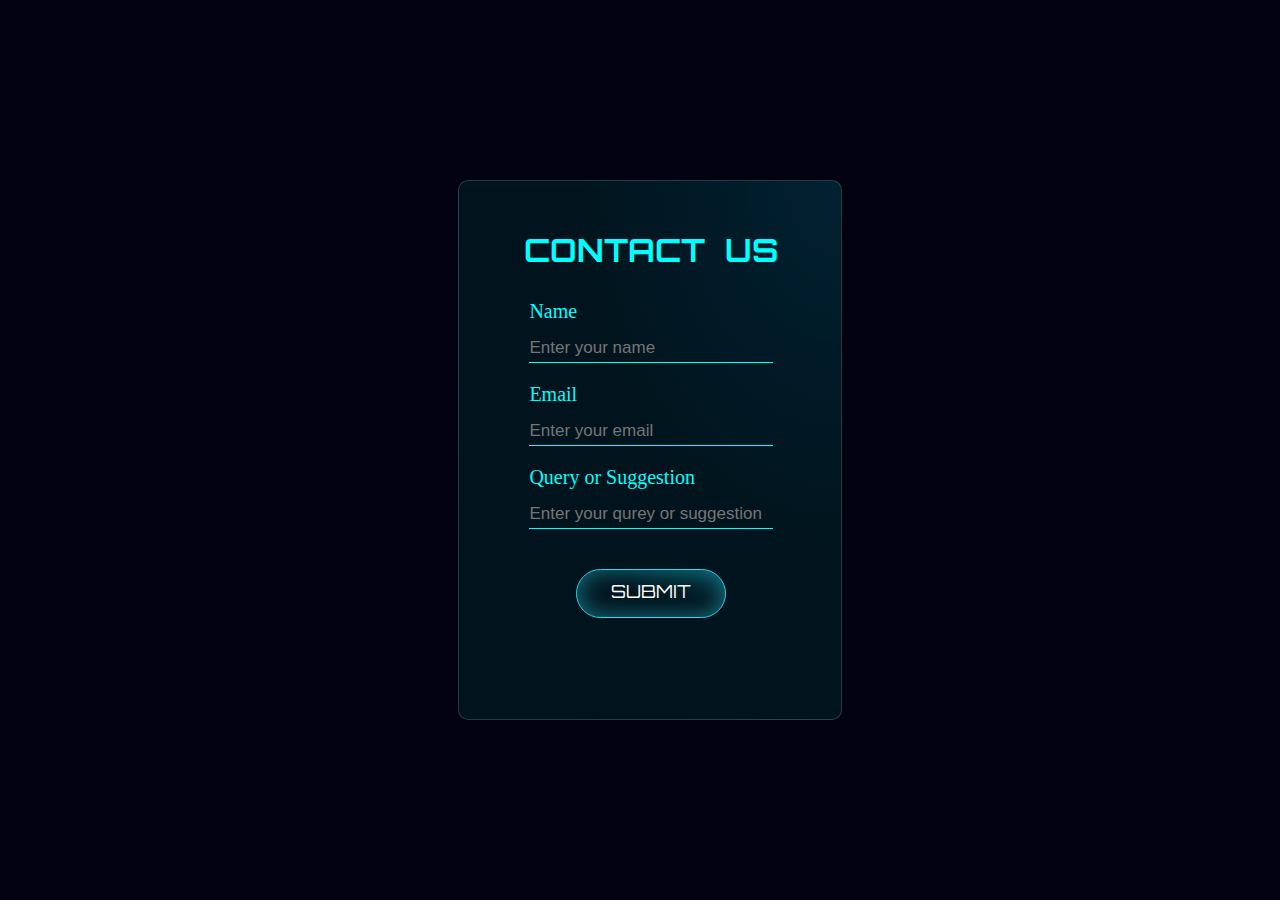
<file: contact.html>
<!DOCTYPE html>
<html lang="en">

<head>
    <meta charset="UTF-8">
    <meta name="viewport" content="width=device-width, initial-scale=1.0">
    <title>Contact Us</title>
    <link rel="stylesheet" href="contact.css">
    <link
        href="https://fonts.googleapis.com/css2?family=Lora:ital,wght@0,500;1,400&family=Orbitron:wght@400;500;800&family=Ubuntu&family=Varela+Round&display=swap"
        rel="stylesheet">
</head>

<body>
    <div class="container">
        <div class="login_container">
            <div class="login_content">
                <div class="heading">
                    <h1>CONTACT &nbsp;US</h1>
                </div>
                <div class="name">
                    <label for="">Name</label>
                    <input type="text" name="" id="" placeholder="Enter your name">
                </div>
                <div class="email">
                    <label for="">Email</label>
                    <input type="email" name="" id="" placeholder="Enter your email">
                </div>
                <div class="query">
                    <label for="">Query or Suggestion</label>
                    <input type="text" name="" id="" placeholder="Enter your qurey or suggestion" maxlength="30"/>
                </div>
                <center><input class="submit" type="submit" value="SUBMIT"></center>
            </div>
        </div>
    </div>
</body>

</html>
</file>
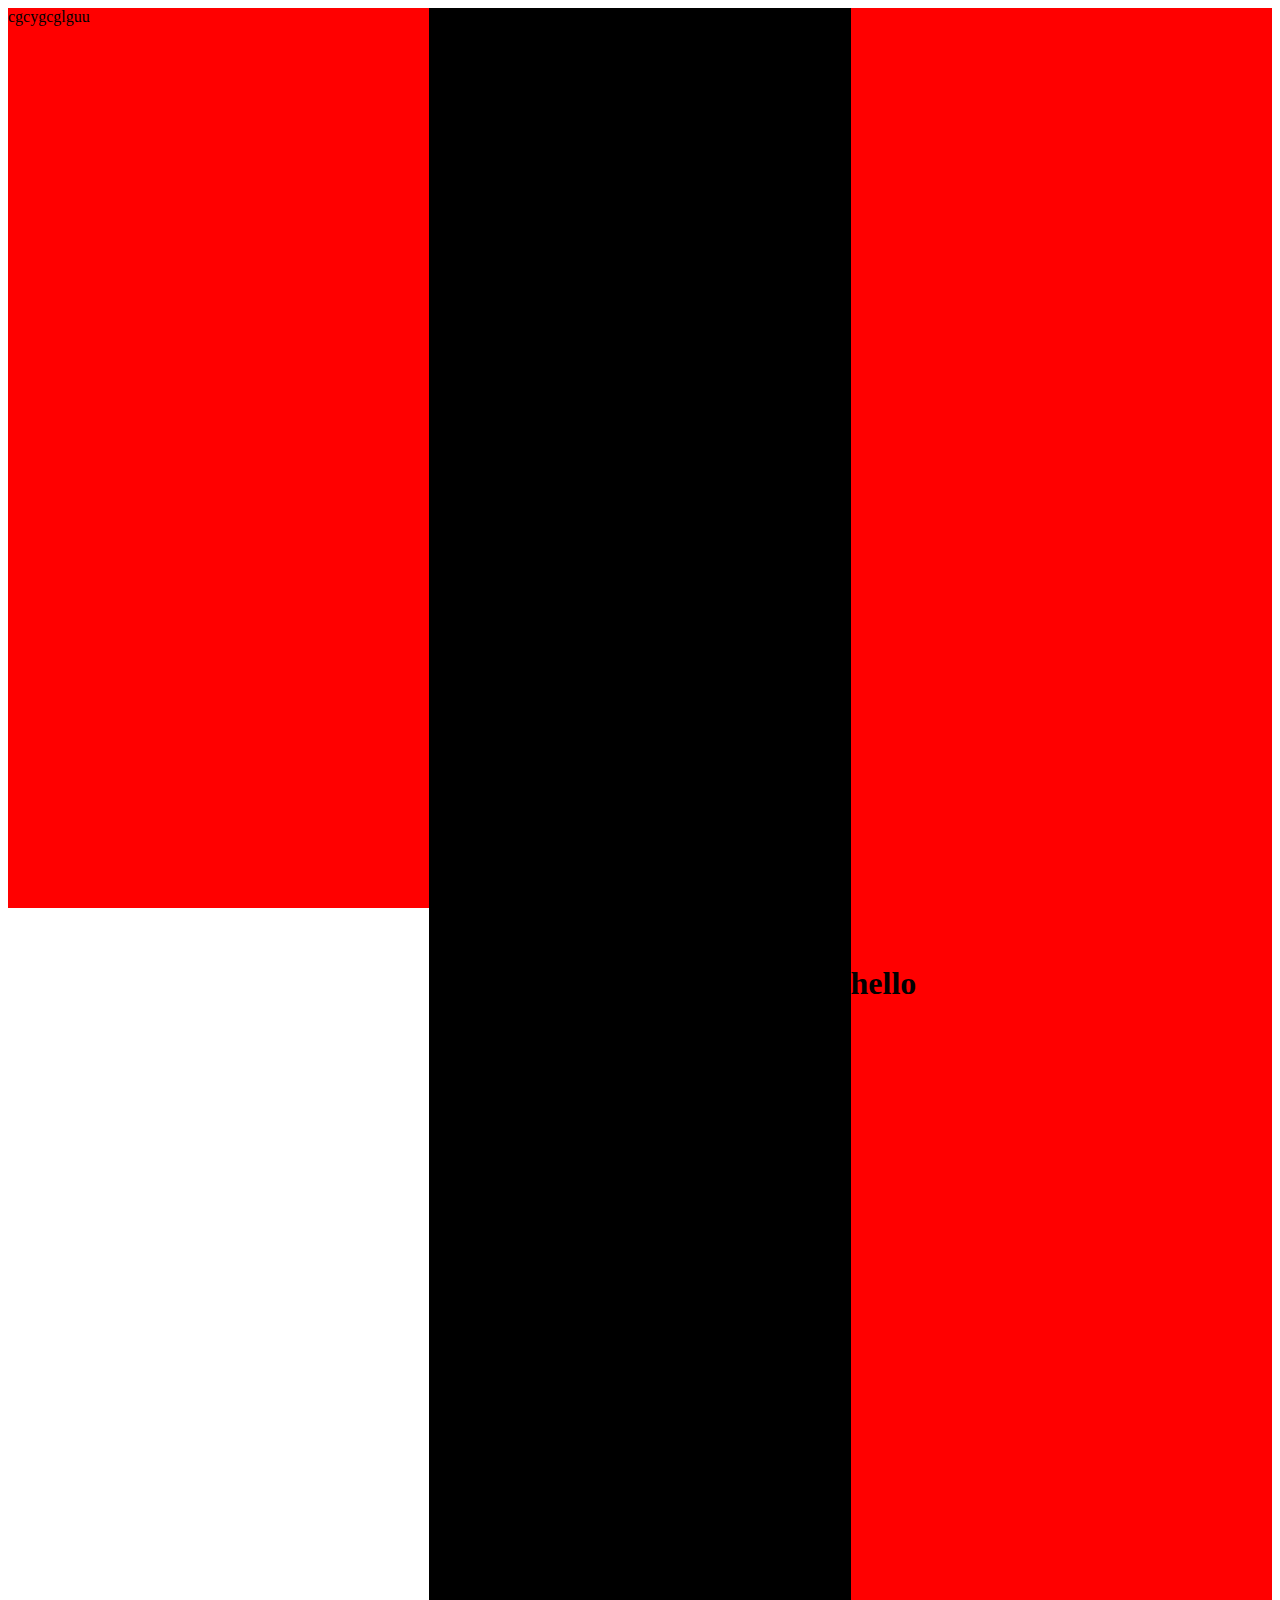
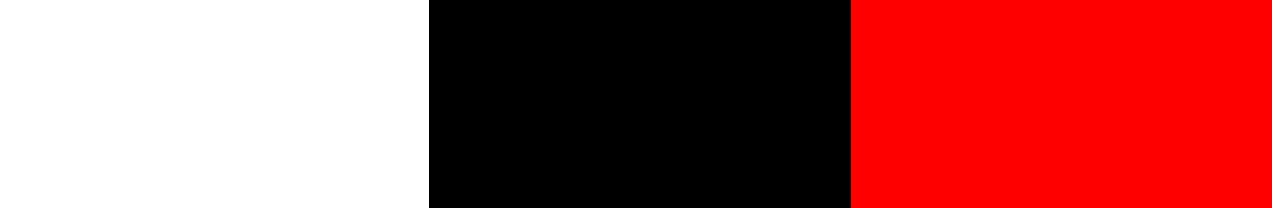
<file: hello.html>
<!DOCTYPE html>
<html lang="en">
<head>
    <meta charset="UTF-8">
    <meta name="viewport" content="width=device-width, initial-scale=1.0">
    <title>Document</title>
</head>
<body>
    <div style=" width:100%;height: 100vh;display: flex;position: sticky;" class="home">
        <div class="first" style="background-color: red;width: 33.33%;height: 100vh;position: sticky;">
            cgcygcglguu
        </div>
        <div class="second" style="background-color: black;width: 33.33%;height: 200vh;overflow:hidden;position: relative;"></div>
        <div class="third" style="background-color: red;width: 33.33%;height: 200vh;overflow:hidden;position: relative;"><br><br><br><br><br><br><br><br><br><br><br><br><br><br><br><br><br><br><br><br><br><br><br><br><br><br><br><br><br><br><br><br><br><br><br><br><br><br><br><br><br><br><br><br><br><br><br><br><br><br><br><br><h1>hello</h1></div>
    </div>
</body>
</html>
</file>
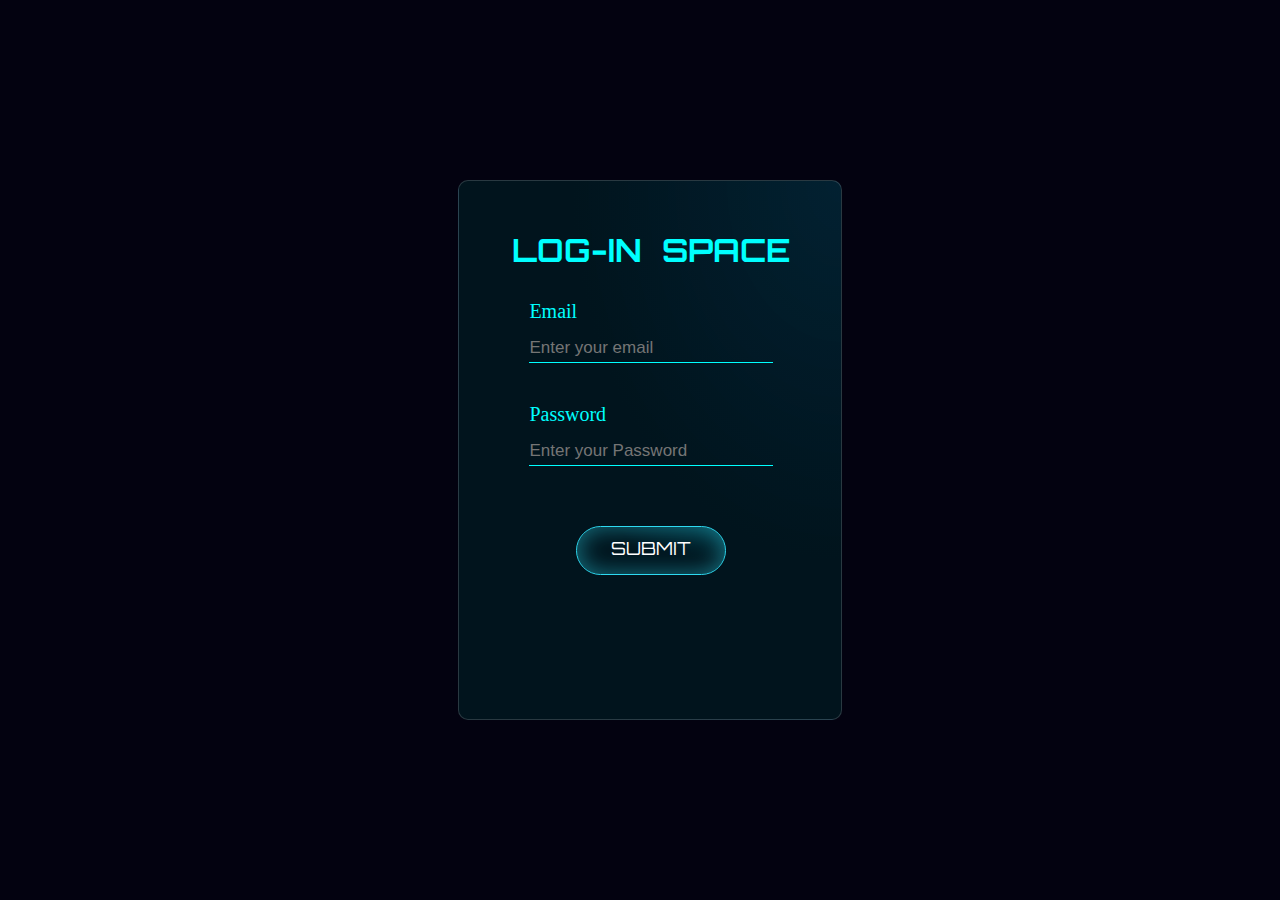
<file: login.html>
<!DOCTYPE html>
<html lang="en">

<head>
    <meta charset="UTF-8">
    <meta name="viewport" content="width=device-width, initial-scale=1.0">
    <title>Login</title>
    <link rel="stylesheet" href="login.css">
    <link
        href="https://fonts.googleapis.com/css2?family=Lora:ital,wght@0,500;1,400&family=Orbitron:wght@400;500;800&family=Ubuntu&family=Varela+Round&display=swap"
        rel="stylesheet">
</head>

<body>
    <div class="container">
        <div class="login_container">
            <div class="login_content">
                <div class="heading">
                    <h1>LOG-IN &nbsp;SPACE</h1>
                </div>
                <div class="email">
                    <label for="">Email</label>
                    <input type="email" name="" id="" placeholder="Enter your email">
                </div>
                <div class="password">
                    <label for="">Password</label>
                    <input type="password" name="" id="" placeholder="Enter your Password">
                </div>
                <center><input class="submit" type="submit" value="SUBMIT"></center>
            </div>
        </div>
    </div>
</body>

</html>
</file>
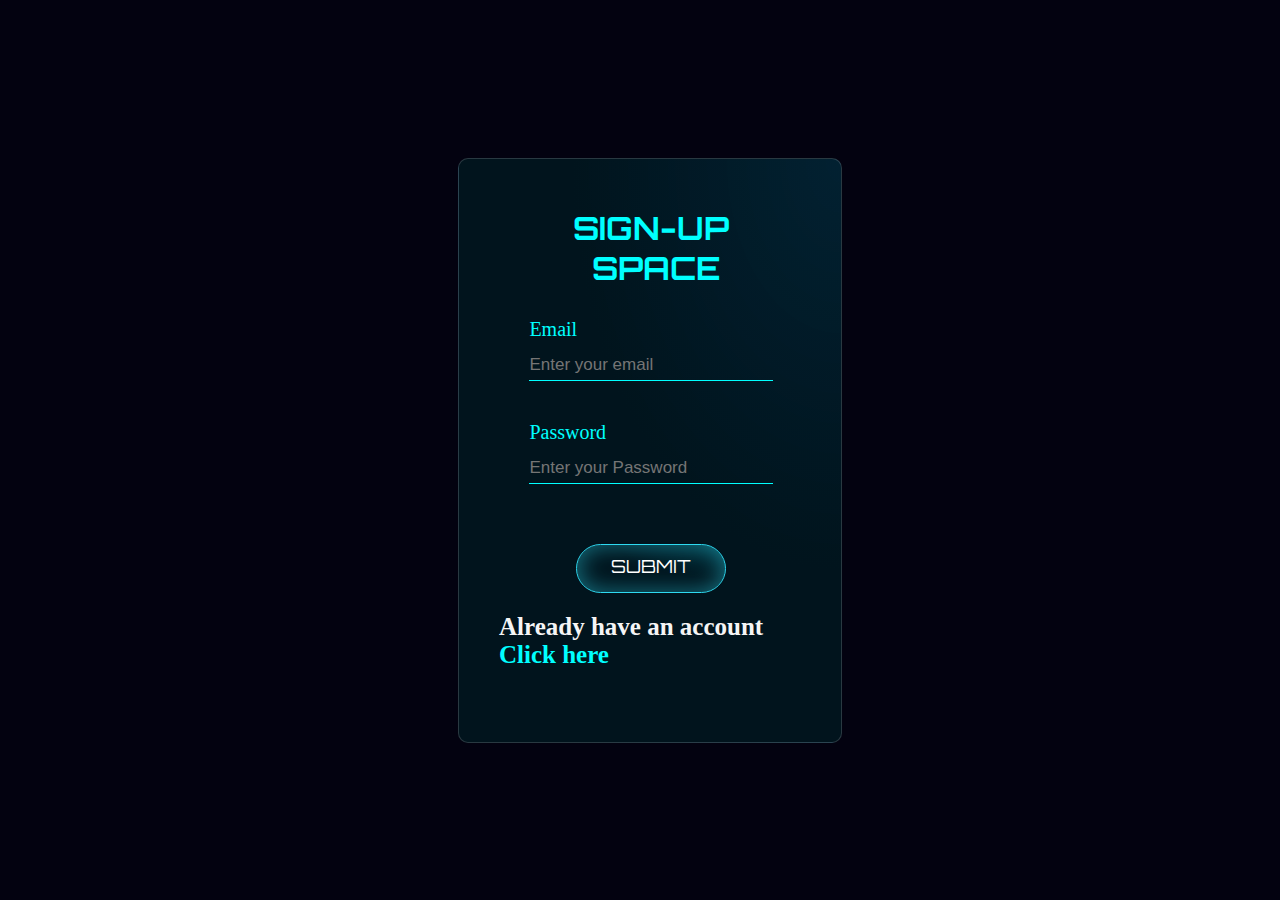
<file: signup.html>
<!DOCTYPE html>
<html lang="en">

<head>
    <meta charset="UTF-8">
    <meta name="viewport" content="width=device-width, initial-scale=1.0">
    <title>Sign-up</title>
    <link rel="stylesheet" href="signup.css">
    <link
        href="https://fonts.googleapis.com/css2?family=Lora:ital,wght@0,500;1,400&family=Orbitron:wght@400;500;800&family=Ubuntu&family=Varela+Round&display=swap"
        rel="stylesheet">
</head>

<body>
    <div class="container">
        <div class="login_container">
            <div class="login_content">
                <div class="heading">
                    <h1>SIGN-UP &nbsp;SPACE</h1>
                </div>
                <div class="email">
                    <label for="">Email</label>
                    <input type="email" name="" id="" placeholder="Enter your email">
                </div>
                <div class="password">
                    <label for="">Password</label>
                    <input type="password" name="" id="" placeholder="Enter your Password">
                </div>
                <center><input class="submit" type="submit" value="SUBMIT"></center>
                <h2>Already have an account <a href="login.html">Click here</a></h2>
            </div>
        </div>
    </div>
</body>

</html>
</file>
<file: contact.css>
*{
    margin: 0;
    padding: 0;
    box-sizing: border-box;
}
  /* @import url('https://fonts.googleapis.com/css2?family=Lora:ital,wght@0,500;1,400&family=Orbitron:wght@400;500;800&family=Ubuntu&family=Varela+Round&display=swap'); */

.container{
    width: 100%;
    height: 100vh;
    display: flex;
    justify-content: center;
    align-items: center;
    background-color: #030210;
}
.login_container{
    width: 40%;
    height: 60vh;
    display: flex;
    justify-content: center;
    background-color: #00E1FF24;
    border-radius: 28px;
}
.login_container{
    /* flex-direction: column; */
    width: 30%;
    height: 60vh;
    margin-left: 20px;
    text-align: left;
    background-color: transparent;
    background-image: radial-gradient(at top right, #00E1FF24 0%, #01141D 50%);
    padding: 40px 40px 40px 40px;
    padding: 29px 38px 12px 40px;
    border-style: solid;
    border-width: 1px 1px 1px 1px;
    border-color: #FFFFFF29;
    cursor: pointer;
    border-radius: 10px 10px 10px 10px;    
}
.login_container:hover{
    transform: translateY(-10px);
    transition: 0.7s ;
    /* transition: transform 0.3s ease-in;   */
    color: black;
    background-image: radial-gradient(at top right,#01141D 0%, #00E1FF24 50%);
}
.heading{
    width: 100%;
    justify-content: center;
    text-align: center;
    margin-top: 10px;
    color: aqua;
    margin-top: 20px;
    margin-bottom: 30px;
}
.heading h1{
    font-family: 'Orbitron', sans-serif;
}
.login_content{
    width: 100%;
    height: 60vh;
}

.name{
    width: 80%;
    display: flex;
    flex-direction: column;
    justify-self: center;
}
.name label{
    color: aqua;
    font-size: 20px;
}
.name input{
    margin-top: 10px;
    padding-left: 0px;
    width: 100%;
    height: 30px;
    border: none;
    border-bottom: 1px solid aqua;
    outline: none;
    background: transparent;
    color: aqua;
    font-size: 17px;
}

.email{
    width: 80%;
    display: flex;
    flex-direction: column;
    justify-self: center;
}
.email label{
    margin-top: 20px;
    color: aqua;
    font-size: 20px;
}
.email input{
    margin-top: 10px;
    padding-left: 0px;
    width: 100%;
    height: 30px;
    border: none;
    border-bottom: 1px solid aqua;
    outline: none;
    background: transparent;
    color: aqua;
    font-size: 17px;
}
.query{
    width: 80%;
    display: flex;
    flex-direction: column;
    justify-self: center;
}
.query label{
    color: aqua;
    font-size: 20px;
    margin-top: 20px;
}
.query input{
    margin-top: 10px;
    padding-left: 0px;
    width: 100%;
    height: 30px;
    border: none;
    border-bottom: 1px solid aqua;
    outline: none;
    background: transparent;
    color: aqua;
    font-size: 17px;
}

.submit{
    width:150px;
    height: 49px;
    margin-top: 40px;
    font-size: 18px;
    border-radius: 28px;
    background-image: radial-gradient(at top right, #00E1FF24 0%, #01141D 50%); 
    fill: #FFFFFF;
    color: #FFFFFF;
    background-color: #FFFFFF00;
    border-style: solid;
    border-width: 1px 1px 1px 1px;
    border-color: #2EDAF1;
    border-radius: 50px 50px 50px 50px;
    box-shadow: 0px 0px 24px 0px rgba(45.99999999999999, 217.9999999999999, 240.99999999999997, 0.49) inset;
    padding: 10px 32px 20px 32px;
    cursor: pointer;
    font-family: 'Orbitron', sans-serif;
}
</file>
<file: login.css>
*{
    margin: 0;
    padding: 0;
    box-sizing: border-box;
}
  /* @import url('https://fonts.googleapis.com/css2?family=Lora:ital,wght@0,500;1,400&family=Orbitron:wght@400;500;800&family=Ubuntu&family=Varela+Round&display=swap'); */

.container{
    width: 100%;
    height: 100vh;
    display: flex;
    justify-content: center;
    align-items: center;
    background-color: #030210;
}
.login_container{
    width: 40%;
    height: 60vh;
    display: flex;
    justify-content: center;
    background-color: #00E1FF24;
    border-radius: 28px;
}
.login_container{
    /* flex-direction: column; */
    width: 30%;
    height: 60vh;
    margin-left: 20px;
    text-align: left;
    background-color: transparent;
    background-image: radial-gradient(at top right, #00E1FF24 0%, #01141D 50%);
    padding: 40px 40px 40px 40px;
    padding: 29px 38px 12px 40px;
    border-style: solid;
    border-width: 1px 1px 1px 1px;
    border-color: #FFFFFF29;
    cursor: pointer;
    border-radius: 10px 10px 10px 10px;    
}
.login_container:hover{
    transform: translateY(-10px);
    transition: 0.7s ;
    /* transition: transform 0.3s ease-in;   */
    color: black;
    background-image: radial-gradient(at top right,#01141D 0%, #00E1FF24 50%);
}
.heading{
    width: 100%;
    justify-content: center;
    text-align: center;
    margin-top: 10px;
    color: aqua;
    margin-top: 20px;
    margin-bottom: 30px;
}
.heading h1{
    font-family: 'Orbitron', sans-serif;
}
.login_content{
    width: 100%;
    height: 60vh;
}
.email{
    width: 80%;
    display: flex;
    flex-direction: column;
    justify-self: center;
}
.email label{
    color: aqua;
    font-size: 20px;
}
.email input{
    margin-top: 10px;
    padding-left: 0px;
    width: 100%;
    height: 30px;
    border: none;
    border-bottom: 1px solid aqua;
    outline: none;
    background: transparent;
    color: aqua;
    font-size: 17px;
}

.password{
    width: 80%;
    display: flex;
    flex-direction: column;
    justify-self: center;
}
.password label{
    margin-top: 40px;
    color: aqua;
    font-size: 20px;
}
.password input{
    margin-top: 10px;
    padding-left: 0px;
    width: 100%;
    height: 30px;
    border: none;
    border-bottom: 1px solid aqua;
    outline: none;
    background: transparent;
    color: aqua;
    font-size: 17px;
}
.submit{
    width:150px;
    height: 49px;
    margin-top: 60px;
    font-size: 18px;
    border-radius: 28px;
    background-image: radial-gradient(at top right, #00E1FF24 0%, #01141D 50%); 
    fill: #FFFFFF;
    color: #FFFFFF;
    background-color: #FFFFFF00;
    border-style: solid;
    border-width: 1px 1px 1px 1px;
    border-color: #2EDAF1;
    border-radius: 50px 50px 50px 50px;
    box-shadow: 0px 0px 24px 0px rgba(45.99999999999999, 217.9999999999999, 240.99999999999997, 0.49) inset;
    padding: 10px 32px 20px 32px;
    cursor: pointer;
    font-family: 'Orbitron', sans-serif;
}
</file>
<file: signup.css>
*{
    margin: 0;
    padding: 0;
    box-sizing: border-box;
}
  /* @import url('https://fonts.googleapis.com/css2?family=Lora:ital,wght@0,500;1,400&family=Orbitron:wght@400;500;800&family=Ubuntu&family=Varela+Round&display=swap'); */

.container{
    width: 100%;
    height: 100vh;
    display: flex;
    justify-content: center;
    align-items: center;
    background-color: #030210;
}
.login_container{
    width: 40%;
    height: 60vh;
    display: flex;
    justify-content: center;
    background-color: #00E1FF24;
    border-radius: 28px;
}
.login_container{
    /* flex-direction: column; */
    width: 30%;
    height: 65vh;
    margin-left: 20px;
    text-align: left;
    background-color: transparent;
    background-image: radial-gradient(at top right, #00E1FF24 0%, #01141D 50%);
    padding: 40px 40px 40px 40px;
    padding: 29px 38px 12px 40px;
    border-style: solid;
    border-width: 1px 1px 1px 1px;
    border-color: #FFFFFF29;
    border-radius: 10px 10px 10px 10px;    
}
.login_container:hover{
    transform: translateY(-10px);
    transition: 0.7s ;
    /* transition: transform 0.3s ease-in;   */
    color: black;
    background-image: radial-gradient(at top right,#01141D 0%, #00E1FF24 50%);
}
.heading{
    width: 100%;
    justify-content: center;
    text-align: center;
    margin-top: 10px;
    color: aqua;
    margin-top: 20px;
    margin-bottom: 30px;
}
.heading h1{
    font-family: 'Orbitron', sans-serif;
}
.login_content{
    width: 100%;
    height: 60vh;
}
.email{
    width: 80%;
    display: flex;
    flex-direction: column;
    justify-self: center;
}
.email label{
    color: aqua;
    font-size: 20px;
}
.email input{
    margin-top: 10px;
    padding-left: 0px;
    width: 100%;
    height: 30px;
    border: none;
    border-bottom: 1px solid aqua;
    outline: none;
    background: transparent;
    color: aqua;
    font-size: 17px;
}

.password{
    width: 80%;
    display: flex;
    flex-direction: column;
    justify-self: center;
}
.password label{
    margin-top: 40px;
    color: aqua;
    font-size: 20px;
}
.password input{
    margin-top: 10px;
    padding-left: 0px;
    width: 100%;
    height: 30px;
    border: none;
    border-bottom: 1px solid aqua;
    outline: none;
    background: transparent;
    color: aqua;
    font-size: 17px;
}
.submit{
    width:150px;
    height: 49px;
    margin-top: 60px;
    font-size: 18px;
    border-radius: 28px;
    background-image: radial-gradient(at top right, #00E1FF24 0%, #01141D 50%); 
    fill: #FFFFFF;
    color: #FFFFFF;
    background-color: #FFFFFF00;
    border-style: solid;
    border-width: 1px 1px 1px 1px;
    border-color: #2EDAF1;
    border-radius: 50px 50px 50px 50px;
    box-shadow: 0px 0px 24px 0px rgba(45.99999999999999, 217.9999999999999, 240.99999999999997, 0.49) inset;
    padding: 10px 32px 20px 32px;
    cursor: pointer;
    font-family: 'Orbitron', sans-serif;
}
.login_content h2{
    font-size: 25px;
    margin-top: 20px;
    color: whitesmoke;
}
.login_content h2 a{
    text-decoration: none;
    color: aqua;
}
@media only screen and (max-width: 760px) {
    body {
      background-color: lightblue;
    }
    .login_container{
        width: 90%;
        height: 65vh;
        margin-left: 0px;
    }
    .heading h1 {
        font-size: 22px;
    }
    .email{
        width: 95%;
    }
    .password{
        width: 95%;
    }
  }
</file>
